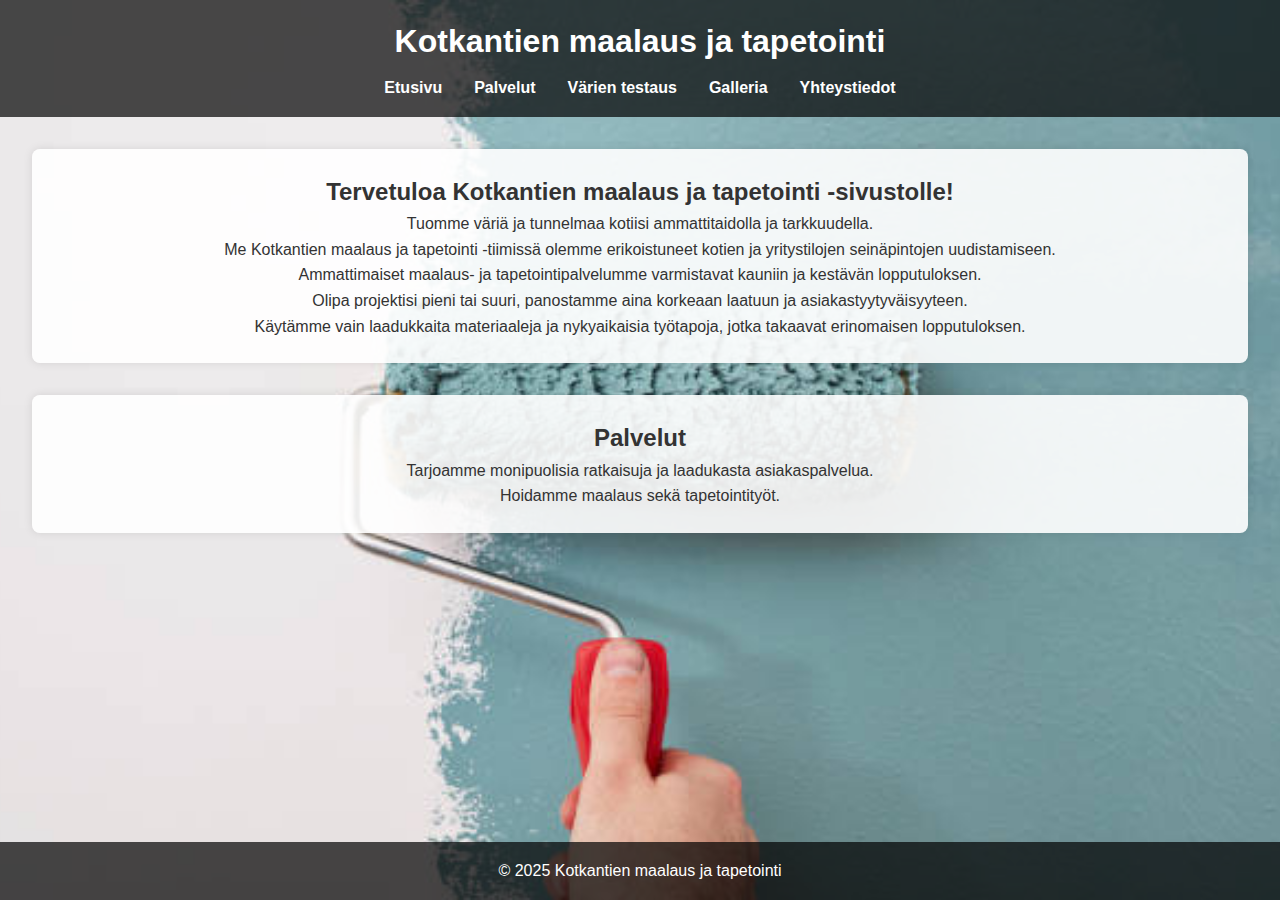
<file: index.html>
<!DOCTYPE html>
<html lang="fi">
<head>
    <meta charset="UTF-8">
    <meta name="viewport" content="width=device-width, initial-scale=1.0">
    <title>Etusivu</title>
    <link rel="stylesheet" href="css/styles.css">
    <link rel="icon" href="images/pensseli.png" type="image/png">
</head>
<body>
    <!-- navigointi -->
    <header>
        <h1>Kotkantien maalaus ja tapetointi</h1>
        <nav>
            <ul>
                <li><a href="index.html">Etusivu</a></li>
                <li><a href="palvelut.html">Palvelut</a></li>
                <li><a href="varientestaus.html">Värien testaus</a></li>
                <li><a href="galleria.html">Galleria</a></li>
                <li><a href="yhteystiedot.html">Yhteystiedot</a></li>
            </ul>
        </nav>
    </header>

    <!-- etusivun sisältö -->
    <main>
        <section class="text-section">
            <h2>Tervetuloa Kotkantien maalaus ja tapetointi -sivustolle!</h2>
            <p>Tuomme väriä ja tunnelmaa kotiisi ammattitaidolla ja tarkkuudella.</p>
            <p>Me Kotkantien maalaus ja tapetointi -tiimissä olemme erikoistuneet kotien ja yritystilojen seinäpintojen uudistamiseen.<br> Ammattimaiset maalaus- ja tapetointipalvelumme varmistavat kauniin ja kestävän lopputuloksen.<br> Olipa projektisi pieni tai suuri, panostamme aina korkeaan laatuun ja asiakastyytyväisyyteen.</p>
            <p>Käytämme vain laadukkaita materiaaleja ja nykyaikaisia työtapoja, jotka takaavat erinomaisen lopputuloksen.</p>
        </section>
        <section class="text-section">
            <h2>Palvelut</h2>
            <p>Tarjoamme monipuolisia ratkaisuja ja laadukasta asiakaspalvelua.</p>
            <p>Hoidamme maalaus sekä tapetointityöt.</p>
        </section>
    </main>

    <!-- footer -->
    <footer>
        <p>&copy; 2025 Kotkantien maalaus ja tapetointi</p>
    </footer>
</body>
</html>
</file>
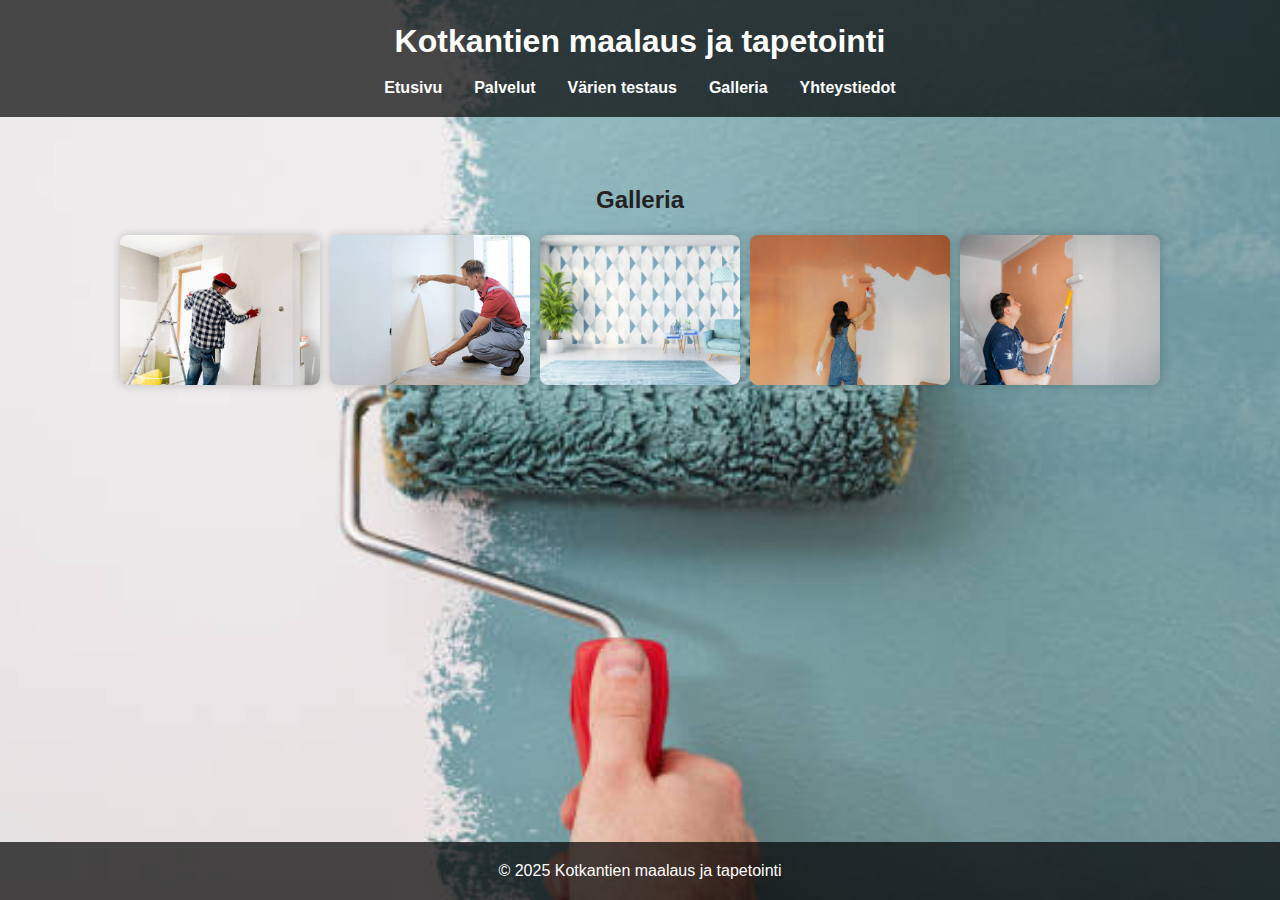
<file: galleria.html>
<!DOCTYPE html>
<html lang="fi">
<head>
    <meta charset="UTF-8">
    <meta name="viewport" content="width=device-width, initial-scale=1.0">
    <title>Galleria</title>
    <link rel="stylesheet" href="css/styles3.css">
    <link rel="icon" href="images/pensseli.png" type="image/png">
</head>
<body>
    <!-- navigointi -->
    <header>
        <h1>Kotkantien maalaus ja tapetointi</h1>
        <nav>
            <ul>
                <li><a href="index.html">Etusivu</a></li>
                <li><a href="palvelut.html">Palvelut</a></li>
                <li><a href="varientestaus.html">Värien testaus</a></li>
                <li><a href="galleria.html">Galleria</a></li>
                <li><a href="yhteystiedot.html">Yhteystiedot</a></li>
            </ul>
        </nav>
    </header>

    <!-- etusivun sisältö -->
    <main>
        <section class="gallery">
            <h2>Galleria</h2>
            <div class="gallery-container">
                <!-- gallerian kuvat -->
                <img src="images/maalaustyö1.jpg" alt="Maalaustyö 1">
                <img src="images/maalaustyö2.jpg" alt="Maalaustyö 2">
                <img src="images/maalaustyö3.jpg" alt="Maalaustyö 3">
                <img src="images/maalaustyö4.jpg" alt="Maalaustyö 4">
                <img src="images/maalaustyö5.jpg" alt="Maalaustyö 5">
            </div>
        </section>        
    </main>


    <footer>
        <p>&copy; 2025 Kotkantien maalaus ja tapetointi</p>
    </footer>
</body>
</html>
</file>
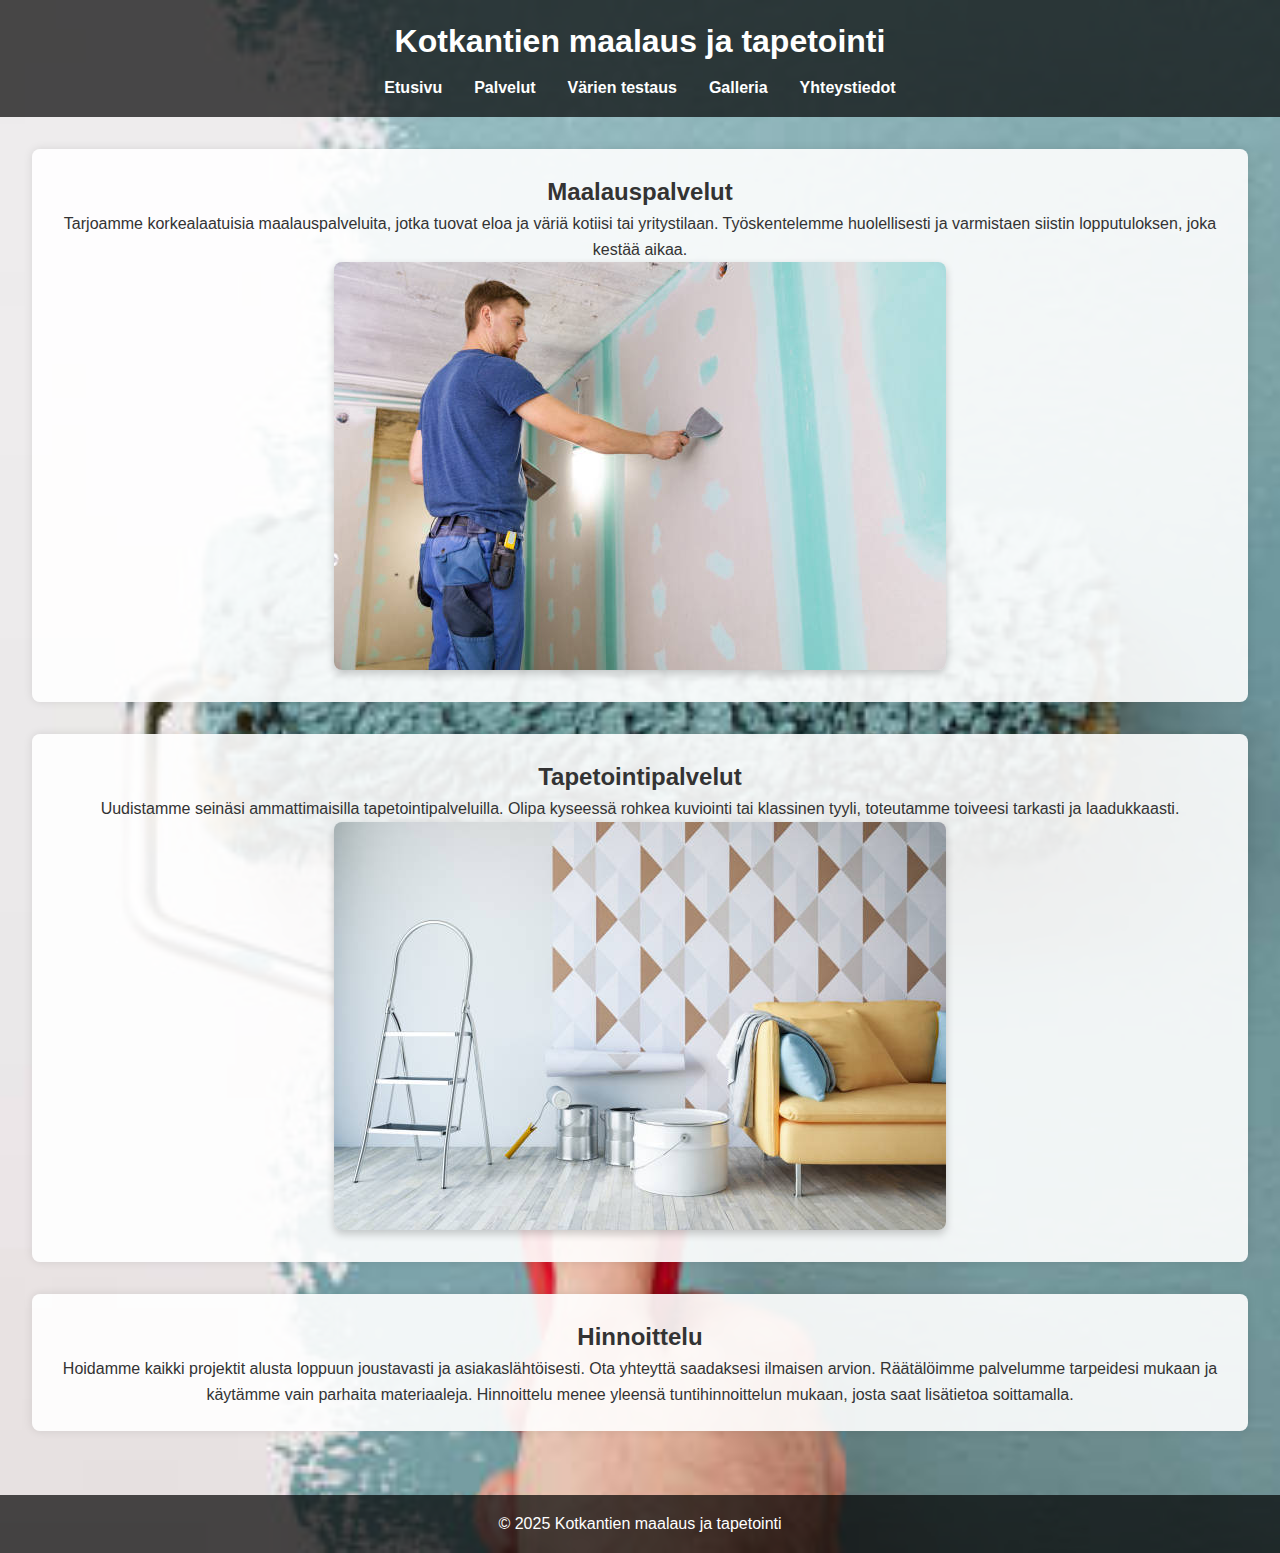
<file: palvelut.html>
<!DOCTYPE html>
<html lang="fi">
<head>
    <meta charset="UTF-8">
    <meta name="viewport" content="width=device-width, initial-scale=1.0">
    <title>Palvelut</title>
    <link rel="stylesheet" href="css/styles1.css">
    <link rel="icon" href="images/pensseli.png" type="image/png">
</head>
<body>
    <!-- navigointi -->
    <header>
        <h1>Kotkantien maalaus ja tapetointi</h1>
        <nav>
            <ul>
                <li><a href="index.html">Etusivu</a></li>
                <li><a href="palvelut.html">Palvelut</a></li>
                <li><a href="varientestaus.html">Värien testaus</a></li>
                <li><a href="galleria.html">Galleria</a></li>
                <li><a href="yhteystiedot.html">Yhteystiedot</a></li>
            </ul>
        </nav>
    </header>

    <!-- palveluiden sisältö -->
    <main>
        <section class="text-section">
            <h2>Maalauspalvelut</h2>
            <p>Tarjoamme korkealaatuisia maalauspalveluita, jotka tuovat eloa ja väriä kotiisi tai yritystilaan. Työskentelemme huolellisesti ja varmistaen siistin lopputuloksen, joka kestää aikaa.</p>
            <img src="images/maalaus.jpg" alt="Maalauspalvelu" style="max-width: 100%; height: auto; border-radius: 8px;">
        </section>

        <section class="text-section">
            <h2>Tapetointipalvelut</h2>
            <p>Uudistamme seinäsi ammattimaisilla tapetointipalveluilla. Olipa kyseessä rohkea kuviointi tai klassinen tyyli, toteutamme toiveesi tarkasti ja laadukkaasti.</p>
            <img src="images/tapetointi.jpg" alt="Tapetointipalvelu" style="max-width: 100%; height: auto; border-radius: 8px;">
        </section>

        <section class="text-section">
            <h2>Hinnoittelu</h2>
            <p>Hoidamme kaikki projektit alusta loppuun joustavasti ja asiakaslähtöisesti. Ota yhteyttä saadaksesi ilmaisen arvion. Räätälöimme palvelumme tarpeidesi mukaan ja käytämme vain parhaita materiaaleja. Hinnoittelu menee yleensä tuntihinnoittelun mukaan, josta saat lisätietoa soittamalla.</p>
        </section>
    </main>
     
    <!-- footer -->
    <footer>
        <p>&copy; 2025 Kotkantien maalaus ja tapetointi</p>
    </footer>
</body>
</html>
</file>
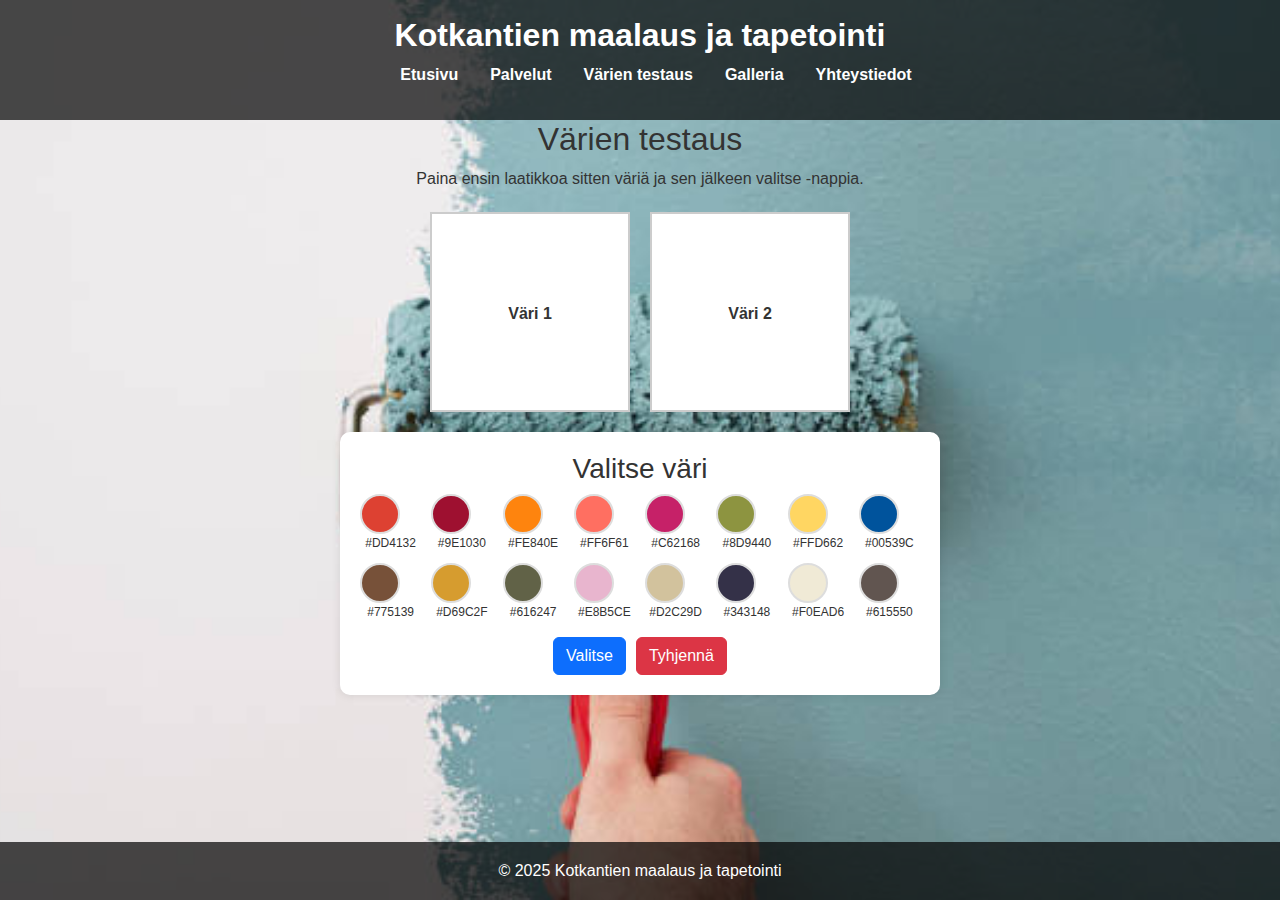
<file: varientestaus.html>
<!DOCTYPE html>
<html lang="fi">
<head>
    <meta charset="UTF-8">
    <meta name="viewport" content="width=device-width, initial-scale=1.0">
    <title>Värien testaus</title>
    <!-- Bootstrap koodi -->
    <link rel="stylesheet" href="https://cdn.jsdelivr.net/npm/bootstrap@5.3.0/dist/css/bootstrap.min.css">
    <link rel="stylesheet" href="css/styles2.css">
    <!-- jquery koodi -->
    <script src="https://code.jquery.com/jquery-3.6.0.min.js"></script>
    <!-- javascript koodi -->
    <script src="js/varientestaus.js" defer></script>
    <link rel="icon" href="images/pensseli.png" type="image/png">
</head>
<body>
<!-- navigointi -->
<header>
    <h1>Kotkantien maalaus ja tapetointi</h1>
    <nav>
        <ul>
            <li><a href="index.html">Etusivu</a></li>
            <li><a href="palvelut.html">Palvelut</a></li>
            <li><a href="varientestaus.html">Värien testaus</a></li>
            <li><a href="galleria.html">Galleria</a></li>
            <li><a href="yhteystiedot.html">Yhteystiedot</a></li>
        </ul>
    </nav>
</header>

<main>
    <h2 class="text-center">Värien testaus</h2>
    <p class="text-center">Paina ensin laatikkoa sitten väriä ja sen jälkeen valitse -nappia.</p>

    <div class="box-container">
        <div class="box" id="box1" onclick="selectBox(1)">Väri 1</div>
        <div class="box" id="box2" onclick="selectBox(2)">Väri 2</div>
    </div>

    <div class="color-box">
        <h3>Valitse väri</h3>
        <div class="color-options"></div>
        <div class="button-container">
            <button id="applyColor" class="btn btn-primary">Valitse</button>
            <button id="resetColors" class="btn btn-danger">Tyhjennä</button>
        </div>
    </div>
</main>

<footer>
    <p>&copy; 2025 Kotkantien maalaus ja tapetointi</p>
</footer>

</body>
</html>
</file>
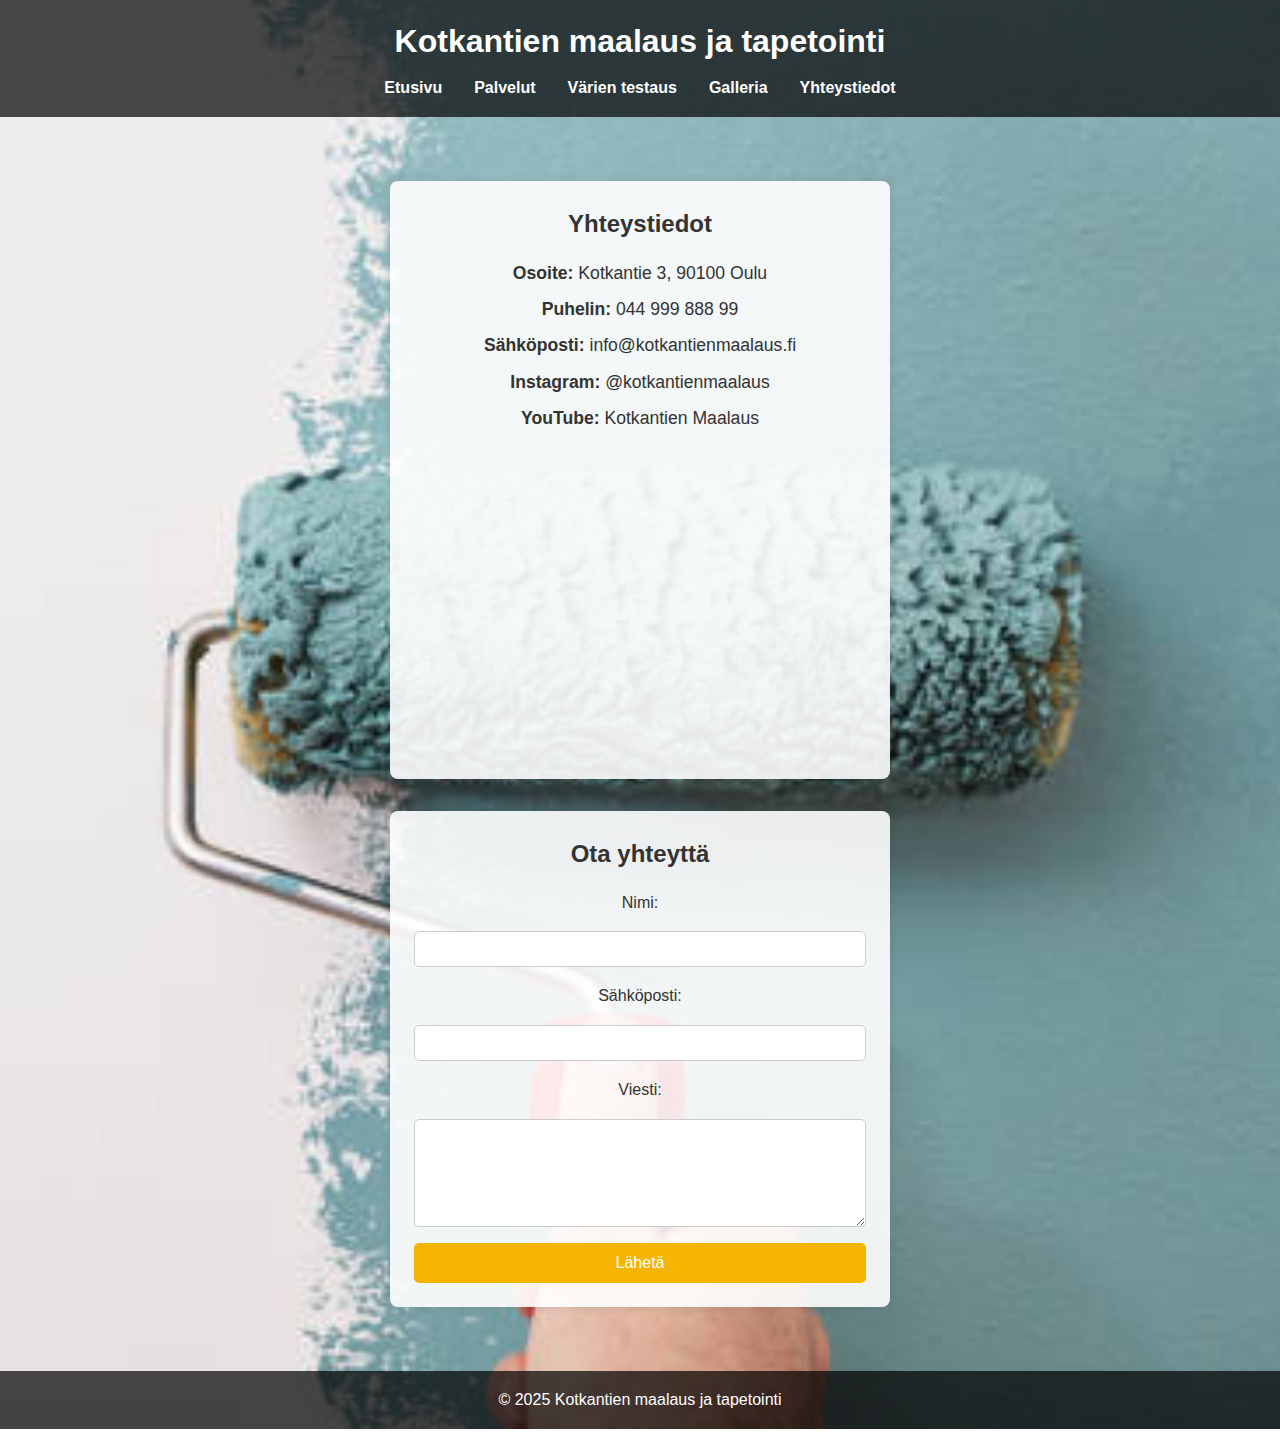
<file: yhteystiedot.html>
<!DOCTYPE html>
<html lang="fi">
<head>
    <meta charset="UTF-8">
    <meta name="viewport" content="width=device-width, initial-scale=1.0">
    <title>Yhteystiedot</title>
    <link rel="stylesheet" href="css/styles4.css">
    <link rel="icon" href="images/pensseli.png" type="image/png">
</head>
<body>
    <!-- navigointi -->
    <header>
        <h1>Kotkantien maalaus ja tapetointi</h1>
        <nav>
            <ul>
                <li><a href="index.html">Etusivu</a></li>
                <li><a href="palvelut.html">Palvelut</a></li>
                <li><a href="varientestaus.html">Värien testaus</a></li>
                <li><a href="galleria.html">Galleria</a></li>
                <li><a href="yhteystiedot.html">Yhteystiedot</a></li>
            </ul>
        </nav>
    </header>

    <!-- etusivun sisältö -->
    <main>
        <section class="contact-section">
            <h2>Yhteystiedot</h2>
            <div class="contact-info">
                <!-- yrityksen tiedot -->
                <p><strong>Osoite:</strong> Kotkantie 3, 90100 Oulu</p>
                <p><strong>Puhelin:</strong> 044 999 888 99</p>
                <p><strong>Sähköposti:</strong> info@kotkantienmaalaus.fi</p>
                <p><strong>Instagram:</strong> @kotkantienmaalaus</p>
                <p><strong>YouTube:</strong> Kotkantien Maalaus</p>
            </div>

            <!-- Google Maps -upotus -->
            <div class="map-container">
                <iframe 
                    src="https://www.google.com/maps/embed?pb=!1m18!1m12!1m3!1d1686.077493659822!2d25.508349977943265!3d65.00146707783945!2m3!1f0!2f0!3f0!3m2!1i1024!2i768!4f13.1!3m3!1m2!1s0x4681cd5aac2e0dcb%3A0xd0f738d563fe562d!2sKotkantie%203%2C%2090250%20Oulu!5e0!3m2!1sfi!2sfi!4v1742039380932!5m2!1sfi!2sfi" 
                    width="100%" 
                    height="300" 
                    style="border:0;" 
                    allowfullscreen 
                    loading="lazy" 
                    referrerpolicy="no-referrer-when-downgrade">
                </iframe>
            </div>
        </section>

        <section class="contact-form">
            <h2>Ota yhteyttä</h2>
            <form>
                <!-- yhteydenotto kysely -->
                <label for="name">Nimi:</label>
                <input type="text" id="name" name="name" required>

                <label for="email">Sähköposti:</label>
                <input type="email" id="email" name="email" required>

                <label for="message">Viesti:</label>
                <textarea id="message" name="message" rows="5" required></textarea>

                <button type="submit">Lähetä</button>
            </form>
        </section>
    </main>

    <footer>
        <p>&copy; 2025 Kotkantien maalaus ja tapetointi</p>
    </footer>
</body>
</html>
</file>
<file: css/styles.css>
* {
    margin: 0;
    padding: 0;
    box-sizing: border-box;
}

/* sivun peruspohja */
body {
    font-family: Arial, sans-serif;
    line-height: 1.6;
    color: #333;
    background-image: url('../images/taustakuva.jpg'); /* taustakuva */
    background-size: cover;
    background-position: center;
    background-repeat: no-repeat;
    display: flex;
    flex-direction: column;
    min-height: 100vh;
}

header { 
    background-color: rgba(0, 0, 0, 0.7); /* Läpinäkyvä tumma tausta */
    color: white;
    padding: 1rem 2rem;
    text-align: center;
}

header h1 { /* Otsikon tyyli */
    margin-bottom: 0.5rem;
}

nav ul { /* Navigaation perus */
    list-style: none;
    display: flex;
    justify-content: center;
}

nav ul li { /* Navigaation linkkien marginaalit */
    margin: 0 1rem;
}

nav ul li a { /* navigointilinkkien muotoilu */
    text-decoration: none;
    color: white;
    font-weight: bold;
    transition: color 0.3s ease;
}


nav ul li a:hover {
    color: #f4b400; /* väri kun hiiri on linkin kohdalla */
}

main { /* pääsisältö */
    flex: 1;
    padding: 2rem;
    text-align: center;
}

/* tekstiosiot */
.text-section {
    margin-bottom: 2rem;
    padding: 1.5rem;
    background-color: rgba(255, 255, 255, 0.9);
    box-shadow: 0 0 10px rgba(0, 0, 0, 0.1);
    border-radius: 8px;
}

/* footer */
footer {
    background-color: rgba(0, 0, 0, 0.7);
    color: white;
    text-align: center;
    padding: 1rem;
}

@media (max-width: 768px) { /* Responsiivinen navigaatio */
    nav ul {
        flex-direction: column;
        text-align: center;
    }

    nav ul li {
        margin: 0.5rem 0;
    }
}
</file>
<file: css/styles3.css>
* {
    margin: 0;
    padding: 0;
    box-sizing: border-box;
}

body { /* perusasetukset */
    font-family: Arial, sans-serif;
    line-height: 1.6;
    color: #333;
    background-image: url('../images/taustakuva.jpg'); /* taustakuva */
    background-size: cover;
    background-position: center;
    background-repeat: no-repeat;
    display: flex;
    flex-direction: column;
    min-height: 100vh;
}

header { /* header */
    background-color: rgba(0, 0, 0, 0.7);
    color: white;
    padding: 1rem 2rem;
    text-align: center;
}

header h1 {
    margin-bottom: 0.5rem;
}

nav ul { /* navigointi */
    list-style: none;
    display: flex;
    justify-content: center;
}

nav ul li {
    margin: 0 1rem;
}

nav ul li a {
    text-decoration: none;
    color: white;
    font-weight: bold;
    transition: color 0.3s ease;
}

nav ul li a:hover {
    color: #f4b400;
}

main { /* pääsisältö */
    flex: 1;
    padding: 2rem;
    text-align: center;
}

.text-section { /* tekstiosiot */
    margin-bottom: 2rem;
    padding: 1.5rem;
    background-color: rgba(255, 255, 255, 0.9);
    box-shadow: 0 0 10px rgba(0, 0, 0, 0.1);
    border-radius: 8px;
}
 
footer { /* footer */
    background-color: rgba(0, 0, 0, 0.7);
    color: white;
    text-align: center;
    padding: 1rem;
}

@media (max-width: 768px) { /* navigointi pienellä näytöllä */
    nav ul {
        flex-direction: column;
        text-align: center;
    }

    nav ul li {
        margin: 0.5rem 0;
    }
}

.gallery { /* galleria */
    text-align: center;
    margin: 2rem 0;
}

.gallery h2 { /* gallerian otsikko */
    margin-bottom: 1rem;
    color: #222;
}

.gallery-container { /* asettelu gallerialle */
    display: flex; /* kuvat sijoittuu tasaisesti */
    flex-wrap: wrap; /* rivin vaihto jos ei tilaa */
    justify-content: center;
    gap: 10px;
}

.gallery-container img { /* kuvat */
    width: 200px; /* kuvan koko */
    height: 150px;
    object-fit: cover;
    border-radius: 8px;
    box-shadow: 0 0 10px rgba(0, 0, 0, 0.2);
    transition: transform 0.3s ease, box-shadow 0.3s ease;
}

.gallery-container img:hover { /* tuo pienen suurennuksen ja lisävarjon */
    transform: scale(1.05);
    box-shadow: 0 0 15px rgba(0, 0, 0, 0.3);
}

/* Responsiivisuus mobiililaitteille */
@media (max-width: 600px) {
    .gallery-container {
        flex-direction: column;
        align-items: center;
    }

    .gallery-container img {
        width: 80%;
        height: auto;
    }
}
</file>
<file: css/styles1.css>
* {
    margin: 0;
    padding: 0;
    box-sizing: border-box;
}

body { /* sivun peruspohja */
    font-family: Arial, sans-serif;
    line-height: 1.6;
    color: #333;
    /* taustakuvan asetukset*/
    background-image: url('../images/taustakuva.jpg'); /* Taustakuva */
    background-size: cover;
    background-position: center;
    background-repeat: no-repeat;

    display: flex;
    flex-direction: column;
    min-height: 100vh;
}

header {
    background-color: rgba(0, 0, 0, 0.7);
    color: white;
    padding: 1rem 2rem;
    text-align: center; /* otsikko keskelle */
}

header h1 {
    margin-bottom: 0.5rem;
}

nav ul { /* ulkoasu navigaatiolle */
    list-style: none;
    display: flex;
    justify-content: center; /* linkit keskelle */
}

nav ul li {
    margin: 0 1rem;
}

nav ul li a { /* Linkkien tyylit */
    text-decoration: none;
    color: white;
    font-weight: bold;
    transition: color 0.3s ease;
}

nav ul li a:hover { /* Linkkien efekti */
    color: #f4b400;
}

/* pääsisältö */
main {
    flex: 1;
    padding: 2rem;
    text-align: center;
}

.text-section { /* Tekstiosion tyylit */
    margin-bottom: 2rem;
    padding: 1.5rem;
    background-color: rgba(255, 255, 255, 0.9);
    box-shadow: 0 0 10px rgba(0, 0, 0, 0.1);
    border-radius: 8px; /* Pyöristetyt reunat */
}

/* Kuvien tyylit */
.text-section img {
    max-width: 100%;
    height: auto; /* Säilyttää kuvan mittasuhteen */
    border-radius: 8px;
    box-shadow: 0 4px 8px rgba(0, 0, 0, 0.2);
}

footer { /* footer */
    background-color: rgba(0, 0, 0, 0.7);
    color: white;
    text-align: center;
    padding: 1rem;
}

@media (max-width: 768px) { /* Responsiivisuus: alle 768px leveyksillä */
    nav ul {
        flex-direction: column;
        text-align: center;
    }

    nav ul li {
        margin: 0.5rem 0;
    }

    .text-section { /* Pienentää tekstilaatikoiden sisämarginaaleja */
        padding: 1rem;
    }

    .text-section img { /* Lisää ylätilaa kuville pienillä näytöillä */
        max-width: 100%;
        margin-top: 1rem;
    }
}
</file>
<file: css/styles4.css>
* {
    margin: 0;
    padding: 0;
    box-sizing: border-box;
}

body {
    font-family: Arial, sans-serif;
    line-height: 1.6;
    color: #333;
    background-image: url('../images/taustakuva.jpg'); /* taustakuva */
    background-size: cover;
    background-position: center;
    background-repeat: no-repeat;
    display: flex;
    flex-direction: column;
    min-height: 100vh;
}

header {
    background-color: rgba(0, 0, 0, 0.7);
    color: white;
    padding: 1rem 2rem;
    text-align: center;
}

header h1 {
    margin-bottom: 0.5rem;
}

nav ul {
    list-style: none;
    display: flex;
    justify-content: center;
}

nav ul li {
    margin: 0 1rem;
}

nav ul li a {
    text-decoration: none;
    color: white;
    font-weight: bold;
    transition: color 0.3s ease;
}

nav ul li a:hover {
    color: #f4b400;
}

main { /* pääsisältö */
    flex: 1;
    padding: 2rem;
    text-align: center;
}

.text-section { /* tekstiosio */
    margin-bottom: 2rem;
    padding: 1.5rem;
    background-color: rgba(255, 255, 255, 0.9);
    box-shadow: 0 0 10px rgba(0, 0, 0, 0.1);
    border-radius: 8px; /* kulmien pyöristys */
}

footer {
    background-color: rgba(0, 0, 0, 0.7);
    color: white;
    text-align: center;
    padding: 1rem;
}

@media (max-width: 768px) {
    nav ul {
        flex-direction: column;
        text-align: center;
    }

    nav ul li {
        margin: 0.5rem 0;
    }
}

.contact-section, .contact-form { /* lomakkeen ja yhteystietojen muotoilu */
    margin: 2rem auto;
    padding: 1.5rem;
    background-color: rgba(255, 255, 255, 0.9);
    box-shadow: 0 0 10px rgba(0, 0, 0, 0.1);
    border-radius: 8px;
    max-width: 500px;
    text-align: center;
}

.contact-section h2, .contact-form h2 { /* otsikot yhteystiedoille */
    margin-bottom: 1rem;
    color: #333;
}

.contact-info p { /* yhteystietojen teksti */
    margin: 0.5rem 0;
    font-size: 1.1rem;
}

form { /* Lomakekentät */
    display: flex;
    flex-direction: column;
    gap: 1rem;
}

input, textarea { /* tekstialue */
    width: 100%;
    padding: 0.5rem;
    border: 1px solid #ccc;
    border-radius: 5px;
    font-size: 1rem;
}

/* Lähetysnapin tyyli */
button {
    background-color: #f4b400;
    color: white;
    padding: 0.7rem;
    border: none;
    border-radius: 5px;
    cursor: pointer;
    font-size: 1rem;
    transition: background 0.3s ease;
}

/* painikeen hover */
button:hover {
    background-color: #e09e00;
}

.map-container {
    margin-top: 1rem;
    border-radius: 8px;
    overflow: hidden;
    max-width: 500px;
    margin-left: auto;
    margin-right: auto;
}
</file>
<file: css/styles2.css>
/* Resetointi */
* {
    margin: 0;
    padding: 0;
    box-sizing: border-box;
}

body { /* sivun perusasetukset */
    font-family: Arial, sans-serif;
    line-height: 1.6;
    color: #333;
    background-image: url('../images/taustakuva.jpg');
    background-size: cover; /* Kuva peittää koko taustan */
    background-position: center;
    background-repeat: no-repeat; /* Estetään kuvan toistuminen */
    display: flex;
    flex-direction: column;
    min-height: 100vh;
}

header h1 { /* otsikon muotoilu */
    font-family: Arial, sans-serif;
    font-size: 2rem; 
    font-weight: bold; /* Lihavoitu teksti */
    text-align: center; /* Keskitys */
    margin-bottom: 0.5rem;
}

main {
    flex: 1;
}

footer {
    height: 58px;
    background-color: rgba(0, 0, 0, 0.7);
    color: white;
    text-align: center;
    padding: 1rem;
    margin-top: auto; /* varmistaa että footer pysyy pohjalla */
}

header { /* header asetukset */
    background-color: rgba(0, 0, 0, 0.7);
    color: white;
    padding: 1rem 2rem;
    text-align: center;
}

nav ul { /* navigaation ulkoasu */
    list-style: none;
    display: flex;
    justify-content: center;
}

nav ul li { /* navigaation linkkien välit */
    margin: 0 1rem;
}

nav ul li a { /* linkkien ulkoasu */
    text-decoration: none;
    color: white;
    font-weight: bold;
    transition: color 0.3s ease;
}

nav ul li a:hover {
    color: #f4b400;
}

.box-container { /* elementit joita voi valita */
    display: flex;
    justify-content: center;
    gap: 20px;
    margin: 20px 0;
}

.box { /* yksittäisen elementin asetukset */
    width: 200px;
    height: 200px;
    background-color: white;
    border: 2px solid #ccc;
    text-align: center;
    line-height: 200px;
    font-weight: bold;
    cursor: pointer;
    transition: background-color 0.3s ease, border 0.3s ease;
}

.box.selected { /* reunan korostuminen valittuna */
    border: 3px solid black;
}

.color-box { /* väritaulukko */
    background-color: white;
    padding: 20px;
    max-width: 600px;
    margin: 20px auto;
    border-radius: 10px;
    box-shadow: 0px 0px 10px rgba(0, 0, 0, 0.1);
    text-align: center;
}

.color-options { /* värioptiot */
    display: grid;
    grid-template-columns: repeat(8, 1fr);
    gap: 10px;
    justify-content: center;
    margin-bottom: 15px;
}

.color-circle { /* väriympyrä */
    width: 40px;
    height: 40px;
    border-radius: 50%;
    cursor: pointer;
    border: 2px solid #ddd;
    transition: transform 0.2s ease;
}

.color-circle:hover { /* Hover väriympyrälle */
    transform: scale(1.2);
}

.color-code { /* Värikoodin fonttikoko */
    font-size: 12px;
}

.button-container { /* Nappien keskitys */
    display: flex;
    justify-content: center;
    gap: 10px;
}

@media (max-width: 768px) { /* Responsiivinen navigaatio */
    nav ul {
        flex-direction: column;
        text-align: center;
    }

    nav ul li {
        margin: 0.5rem 0;
    }
}
</file>
